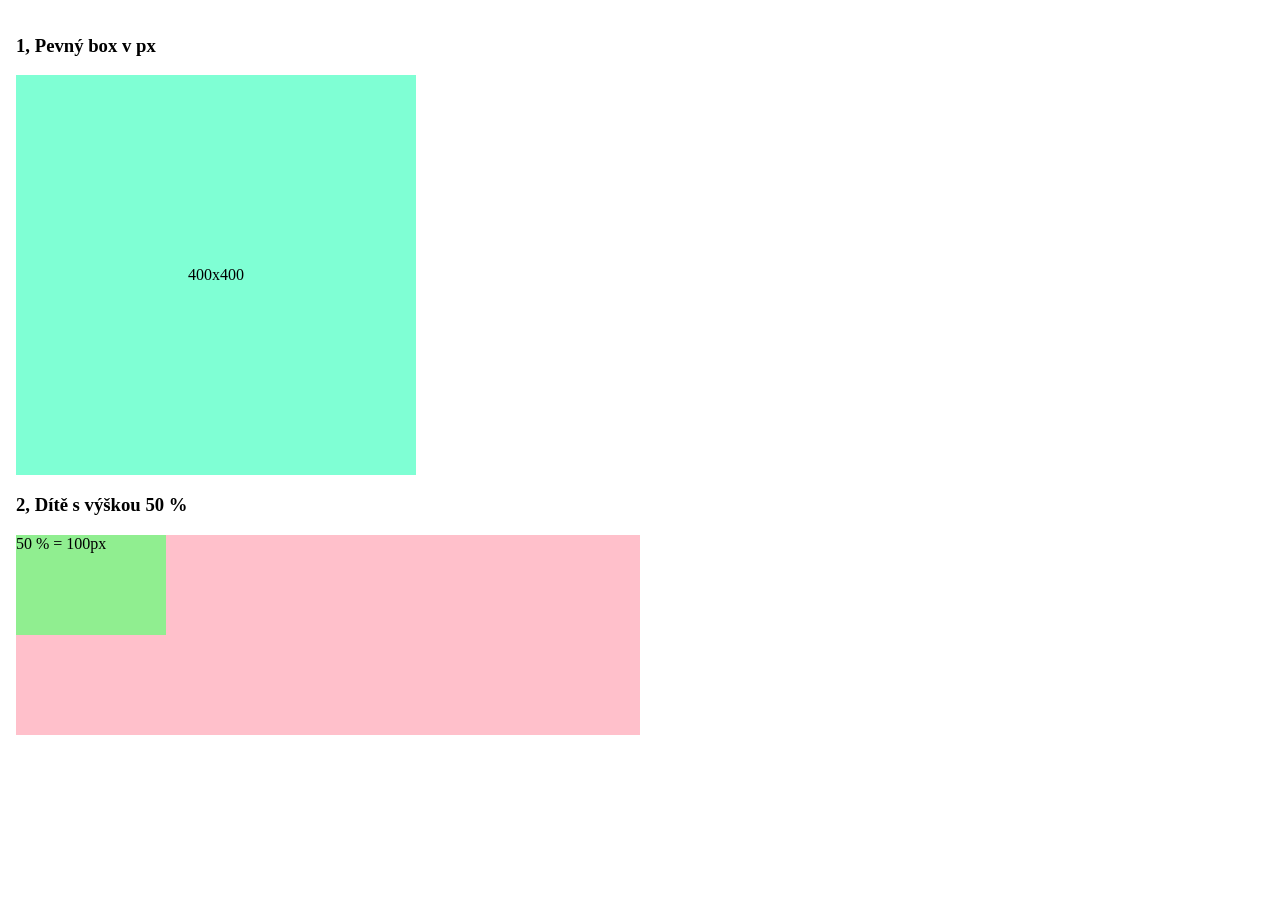
<file: 1. část/1. část/index.html>
<!DOCTYPE html>
<html lang="en">
<head>
    <link rel="stylesheet" href="./styles.css">
    <meta charset="UTF-8">
    <meta name="viewport" content="width=device-width, initial-scale=1.0">
    <title>Document</title>
</head>
<body>
    <section class="wrap">
        <h3>1, Pevný box v px</h3>
        <div class="example-1">400x400</div>
        <h3>2, Dítě s výškou 50 %</h3>
        <div class="parent">
            <div class="child">50 % = 100px</div>
        </div>
    </section>

</body>
</html>
</file>
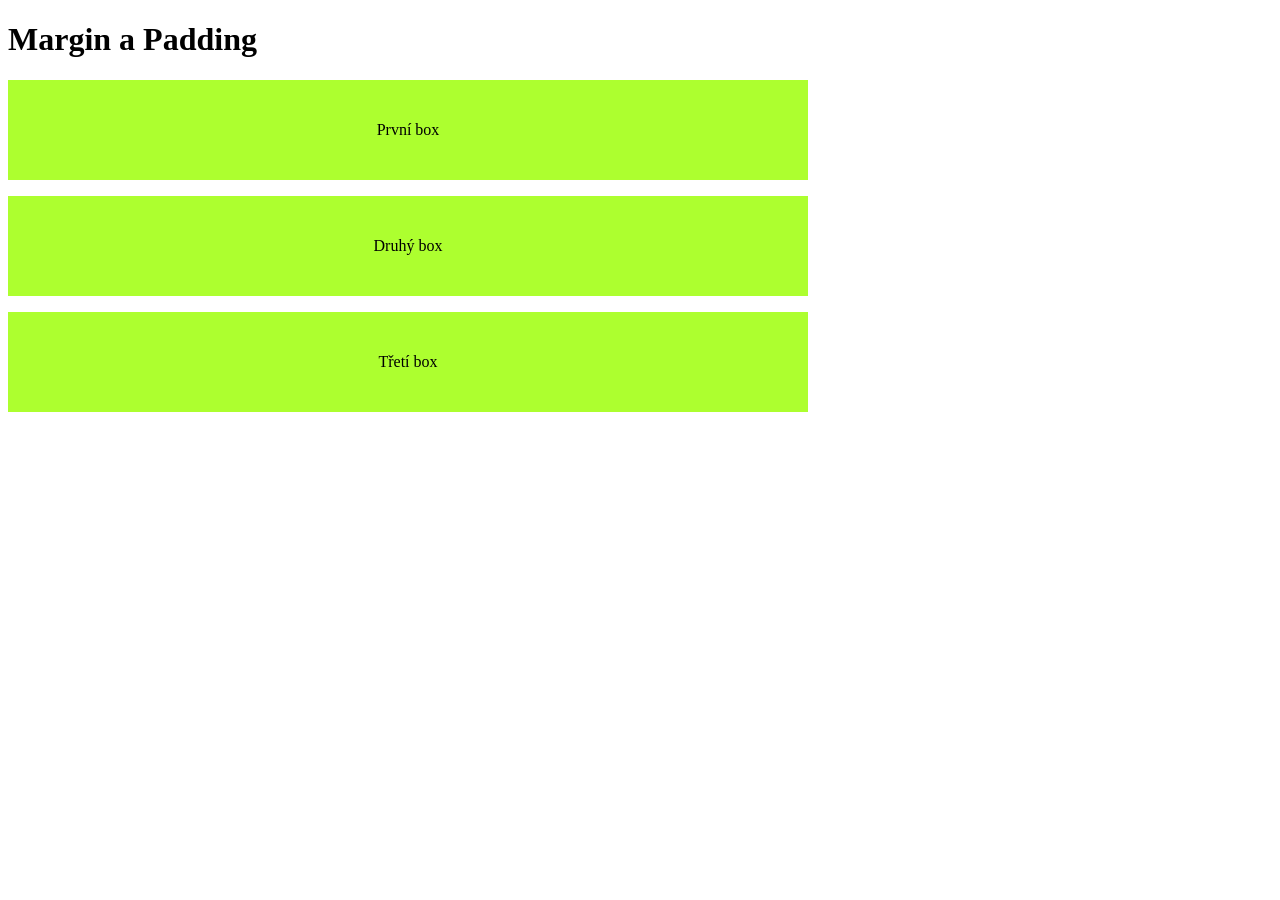
<file: 3.1.7-základy CSS/3. lekce/index.html>
<!DOCTYPE html>
<html lang="en">
<head>
    <link rel="stylesheet" href="./styles.css">
    <meta charset="UTF-8">
    <meta name="viewport" content="width=device-width, initial-scale=1.0">
    <title>Document</title>
</head>
<body>
    <h1>Margin a Padding</h1>
    <div class="panel">První box</div>
    <div class="panel">Druhý box</div>
    <div class="panel">Třetí box</div> 
        
</body>
</html>
</file>
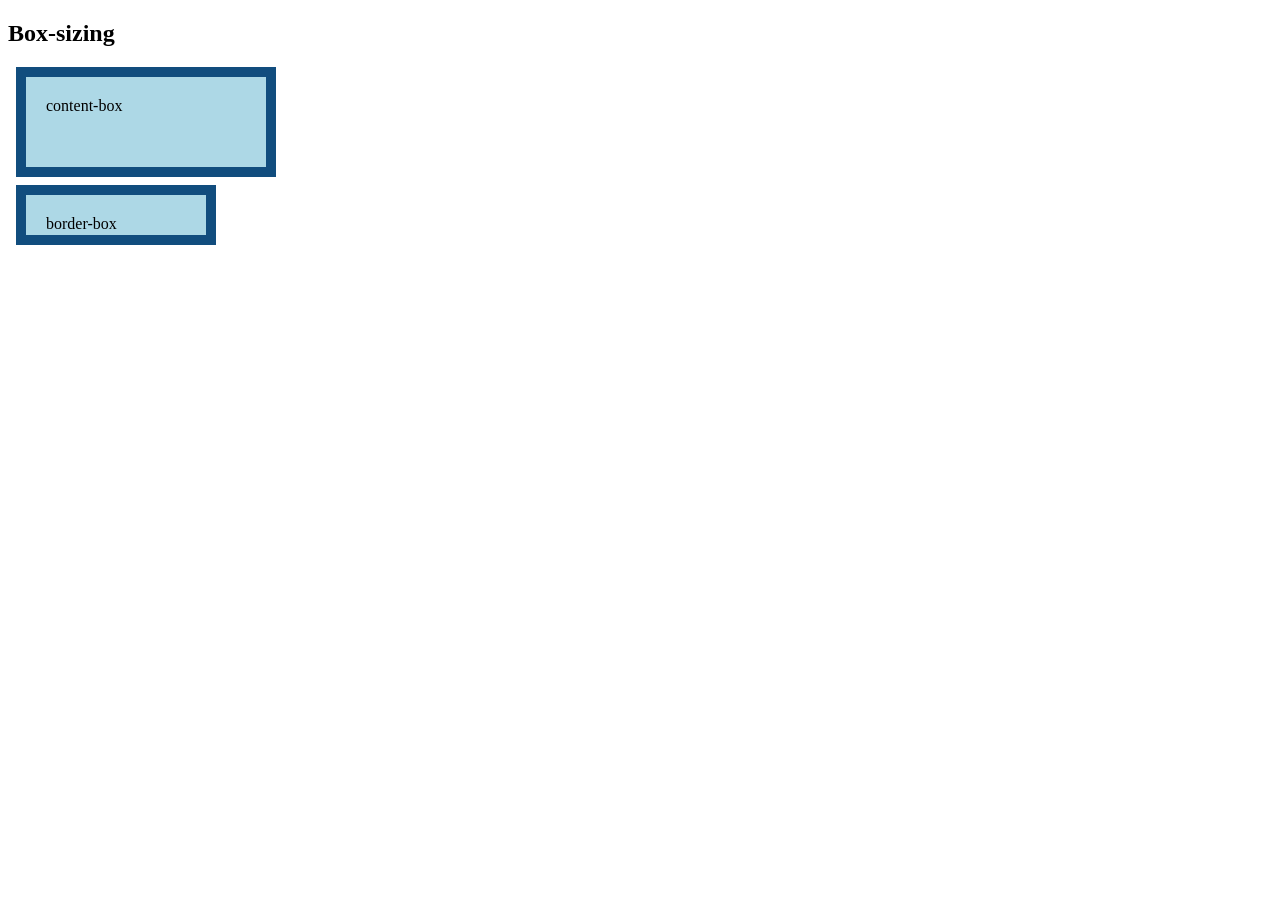
<file: 3.1.7-základy CSS/5. lekce/index.html>
<!DOCTYPE html>
<html lang="en">
<head>
    <style>
        .content-box, .border-box {
            background: lightblue;
            width: 200px;
            height: 50px;
            margin: 8px;
            padding: 20px;
            border: 10px solid rgb(17, 77, 126)
        }
        .content-box {
            box-sizing: content-box;
        }
        .border-box {
            box-sizing: border-box;
        }
    </style>
    <meta charset="UTF-8">
    <meta name="viewport" content="width=>, initial-scale=1.0">
    <title>Document</title>
</head>
<body>
    <section class="wrap">
        <h1>Box-sizing</h1>
        <div class="content-box">content-box</div>
        <div class="border-box">border-box</div>
    </section>
</body>
</html>
</file>
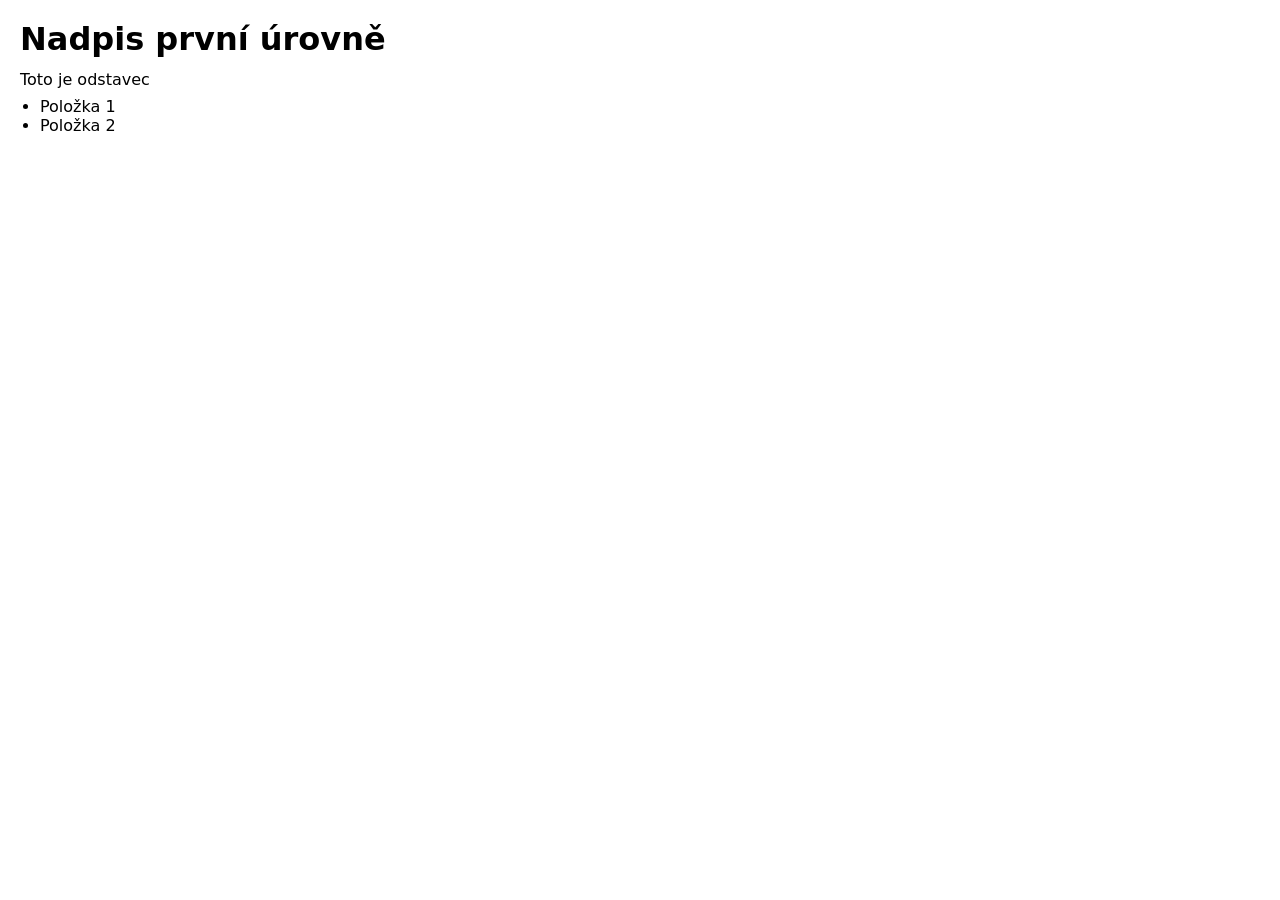
<file: 3.1.7-základy CSS/6. lekce/index.html>
<!DOCTYPE html>
<html lang="en">
<head>
    <style>
        * {
            margin: 0;
            padding: 0;
            box-sizing: border-box;
        }
        body {
            padding: 20px;
            font-family: system-ui, -apple-system, BlinkMacSystemFont, 'Segoe UI', Roboto, Oxygen, Ubuntu, Cantarell, 'Open Sans', 'Helvetica Neue', sans-serif;
            
        }
        h1 {
            margin-bottom: 12px;
        }
        p {
            margin-bottom: 8px;
        }
        ul {
            margin-left: 20px;
        }
    </style>
    <meta charset="UTF-8">
    <meta name="viewport" content="width=device-width, initial-scale=1.0">
    <title>Document</title>
</head>
<body>
    <h1>Nadpis první úrovně</h1>
    <p>Toto je odstavec</p>

    <ul>
        <li>Položka 1</li>
        <li>Položka 2</li>
    </ul>
</body>
</html>
</file>
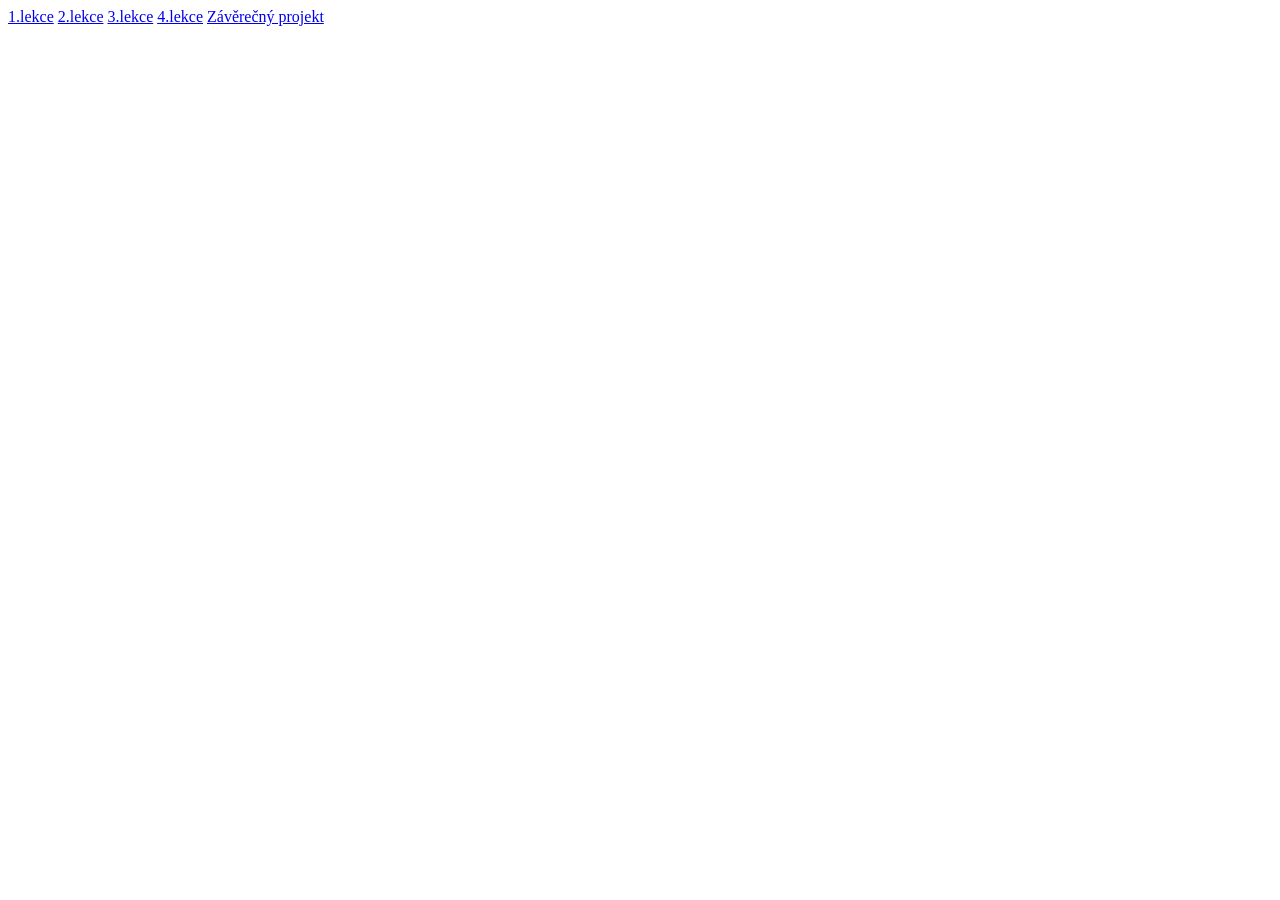
<file: HTML/Závěrečný projekt/index.html>
<!DOCTYPE html>
<html lang="en">
<head>
    <meta charset="UTF-8">
    <meta name="viewport" content="width=device-width, initial-scale=1.0">
    <title>Document</title>
</head>
<body>
    <a href="/1, lekce/index.html.html">1.lekce</a>
    <a href="/2. lekce/index.html.html">2.lekce</a>
    <a href="/3. lekce/index.html.html">3.lekce</a>
    <a href="/4. lekce/index.html.html">4.lekce</a>
    <a href="/Závěrečný projekt/index.html">Závěrečný projekt</a>
</body>
</html>
</file>
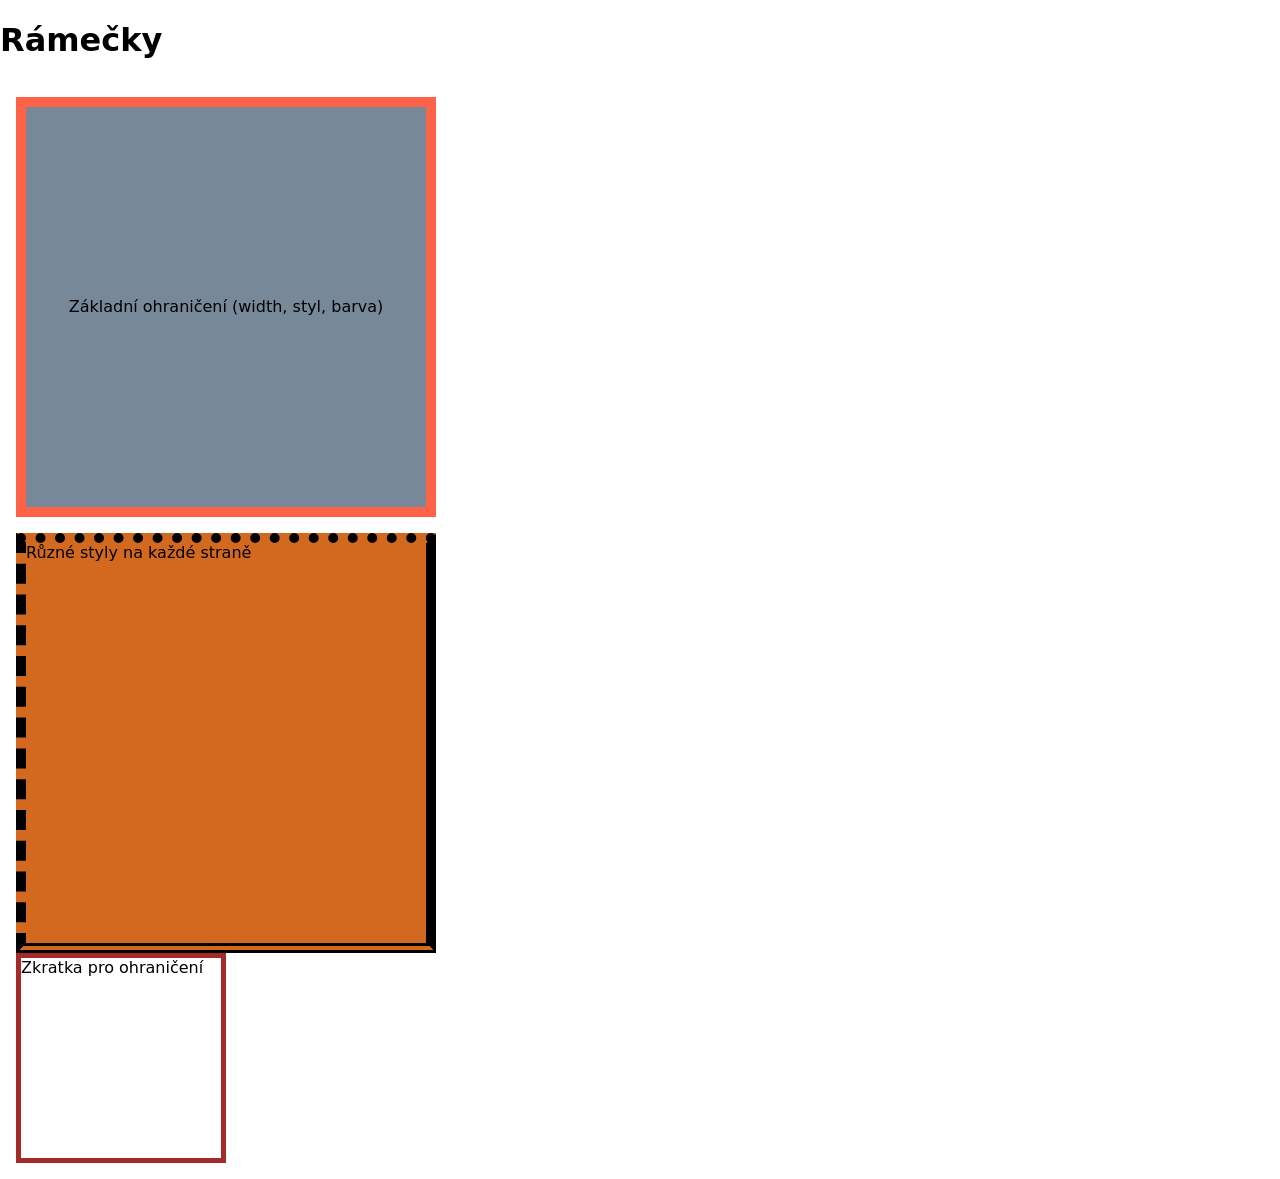
<file: 1. část/1. část/2. část/3. část/index.html>
<!DOCTYPE html>
<html lang="en">
    <head>
        <link rel="stylesheet" href="./styless.css">
        <meta charset="UTF-8">
        <meta name="viewport" content="width=device-width, initial-scale=1.0">
        <title>Document</title>
    </head>
    <body>
        <h1>Rámečky</h1>
        <section class="wrap">
            <div class="panel"> Základní ohraničení (width, styl, barva)</div>
            <div class="weird"> Různé styly na každé straně</div>
            <div class="card"> Zkratka pro ohraničení</div>
        <section>
    </body>
</html>
</file>
<file: 1. část/1. část/styles.css>
body {
    margin: 0;
    padding: 0;
    font-family: Georgia, 'Times New Roman', Times, serif;
}
.wrap {
    padding: 16px;
}
.example-1 {
    width: 400px;
    height: 400px;
    background-color: aquamarine;
    color: black;
    display: grid;
    place-items: center; 
}
.parent{
   width: 50%;
   height: 200px;

   background-color: pink;
}
.child{
    width: 150px;
    height: 50%;
    background-color: lightgreen;
}
</file>
<file: 3.1.7-základy CSS/3. lekce/styles.css>
.panel {
width: 800px;
height: 100px;
background-color: greenyellow;

display: grid;
place-items: center;
margin-bottom: 16px;
}
</file>
<file: 1. část/1. část/2. část/3. část/styless.css>
body {
    margin: 0;
    padding: 0;
    font-family: system-ui, -apple-system, BlinkMacSystemFont, 'Segoe UI', Roboto, Oxygen, Ubuntu, Cantarell, 'Open Sans', 'Helvetica Neue', sans-serif;
}

.wrap {
    padding: 16px;
}
.panel {
    width: 400px;
    height: 400px;
    background: lightslategray;

    border-width: 10px;
    border-style: solid;
    border-color: tomato;

    display: grid;
    place-items: center;
    margin-bottom: 16px;
}
.weird {
    width: 400px;
    height: 400px;
    border-width: 10px;

    background: chocolate;

    border-left-style: dashed;
    border-top-style: dotted;
    border-right-style: solid;
    border-bottom-style: double;
}
.card {
    width: 200px;
    height: 200px;
    background: 5px solid yellow;
    border: 5px solid brown;

    display: grid;
}
</file>
